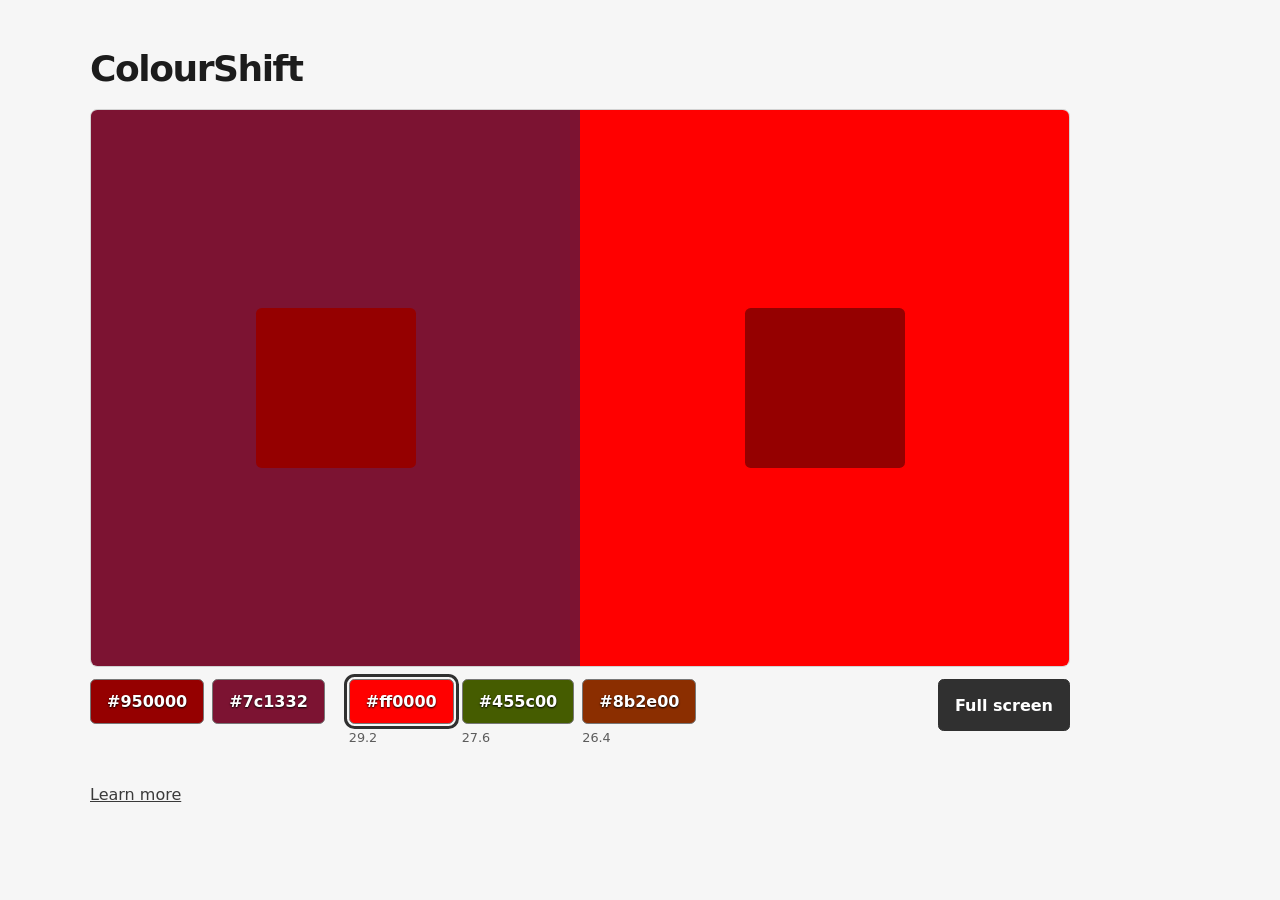
<file: docs/index.html>
<!doctype html>
<html lang="en">
<head>
  <meta charset="utf-8" />
  <meta name="viewport" content="width=device-width, initial-scale=1" />
  <meta name="theme-color" content="#111111" />
  <title>ColourShift — design a colour shift</title>
  <link rel="stylesheet" href="shift/shift.css?v=13" />
</head>
<body>
  <main class="app">
    <header class="masthead">
      <h1>ColourShift</h1>
    </header>
    <p id="file-warning" class="file-warning" hidden>Chrome blocks this app when opened as a file. Start a local server, then open <code>http://localhost:8000/</code>.</p>
    <section id="results" class="results" aria-live="polite">
      <article class="comparison">
        <div class="swatches">
          <div class="reference-editor" role="group" aria-label="Starting colour comparison">
            <button class="reference-field" type="button" aria-label="Choose surrounding colour"></button>
            <button class="reference-target" type="button" aria-label="Choose target colour"></button>
          </div>
          <div class="empty-result">Results update as you change the colours.</div>
        </div>
      </article>
    </section>
    <input id="target" class="colour-picker" type="color" value="#950000" aria-label="Target colour" />
    <input id="surround" class="colour-picker" type="color" value="#7c1332" aria-label="Surrounding colour" />
    <p class="paper-link"><a href="paper/">Learn more</a></p>
  </main>
  <script>
    if (window.location.protocol === "file:") document.querySelector("#file-warning").hidden = false;
  </script>
  <script type="module" src="shift/app.js?v=22"></script>
</body>
</html>
</file>
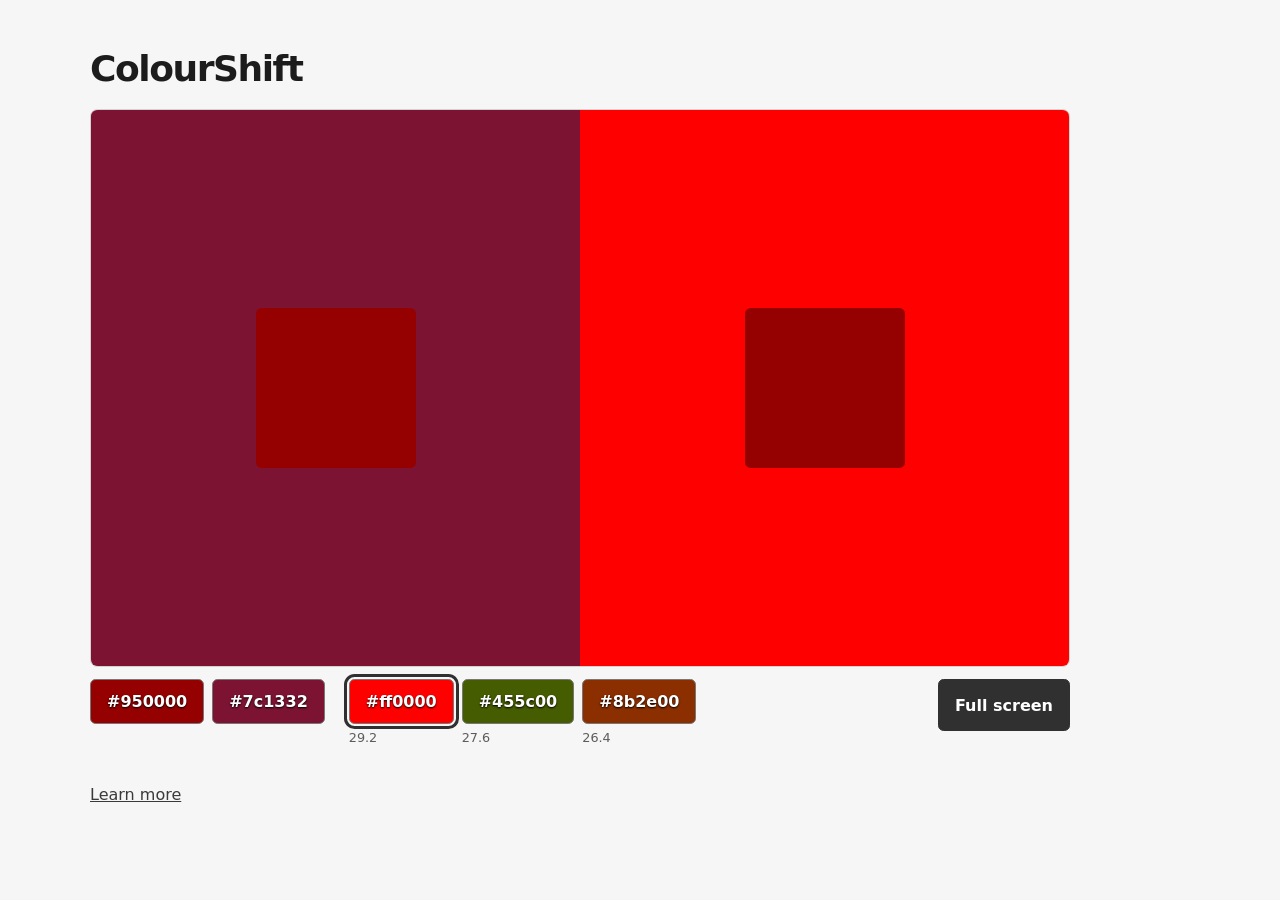
<file: docs/shift/index.html>
<!doctype html>
<html lang="en">
<head>
  <meta charset="utf-8" />
  <meta name="viewport" content="width=device-width, initial-scale=1" />
  <meta name="theme-color" content="#111111" />
  <title>ColourShift — design a colour shift</title>
  <link rel="stylesheet" href="shift.css?v=13" />
</head>
<body>
  <main class="app">
    <header class="masthead">
      <h1>ColourShift</h1>
    </header>
    <p id="file-warning" class="file-warning" hidden>Chrome blocks this app when opened as a file. Start a local server, then open <code>http://localhost:8000/</code>.</p>
    <section id="results" class="results" aria-live="polite">
      <article class="comparison">
        <div class="swatches">
          <div class="reference-editor" role="group" aria-label="Starting colour comparison">
            <button class="reference-field" type="button" aria-label="Choose surrounding colour"></button>
            <button class="reference-target" type="button" aria-label="Choose target colour"></button>
          </div>
          <div class="empty-result">Results update as you change the colours.</div>
        </div>
      </article>
    </section>
    <input id="target" class="colour-picker" type="color" value="#950000" aria-label="Target colour" />
    <input id="surround" class="colour-picker" type="color" value="#7c1332" aria-label="Surrounding colour" />
    <p class="paper-link"><a href="../paper/">Learn more</a></p>
  </main>
  <script>
    if (window.location.protocol === "file:") document.querySelector("#file-warning").hidden = false;
  </script>
  <script type="module" src="app.js?v=22"></script>
</body>
</html>
</file>
<file: docs/shift/shift.css>
:root { color-scheme: light; font-family: Inter, ui-sans-serif, system-ui, sans-serif; background: #f6f6f6; color: #1c1c1c; }
* { box-sizing: border-box; }
body { margin: 0; min-height: 100vh; background: #f6f6f6; }
.app { width: min(1100px, 92vw); margin: 0 auto; padding: clamp(1.5rem, 4vw, 3rem) 0 4rem; }
.masthead { margin-bottom: 1.25rem; }
h1 { margin: 0; font-size: clamp(1.5rem, 3vw, 2.25rem); font-weight: 650; letter-spacing: -.04em; }
.colour-picker { position: fixed; width: 1px; height: 1px; opacity: 0; pointer-events: none; }
.reference-editor { position: relative; min-height: clamp(12rem, 28vw, 19rem); overflow: hidden; }
.reference-field { position: absolute; inset: 0; width: 100%; border: 0; border-radius: 0; padding: 0; }
.reference-target { position: absolute; top: 50%; left: 50%; width: clamp(6rem, 13vw, 10rem); aspect-ratio: 1; min-height: 0; transform: translate(-50%, -50%); border: 0; border-radius: .35rem; padding: 0; }
select, button { width: 100%; min-height: 3.25rem; border: 1px solid #c8c8c8; border-radius: .35rem; background: #fff; color: inherit; padding: .75rem 1rem; font: inherit; }
button { cursor: pointer; background: #303030; border-color: #303030; color: #fff; font-weight: 650; }
button:hover { background: #4a4a4a; }
.results { max-width: 980px; }
.hint { color: #727272; }
.comparison { min-height: min(62vh, 42rem); border-radius: .45rem; overflow: hidden; background: #fff; border: 1px solid #d2d2d2; display: grid; }
.unavailable-comparison { grid-template-rows: 1fr auto; }
.swatches { display: grid; grid-template-columns: minmax(0, 1fr) minmax(0, 1fr); min-height: min(56vh, 36rem); }
.swatch { display: grid; min-width: 0; place-items: center; }
.empty-result { display: grid; place-items: center; padding: 2rem; background: #fff; color: #727272; text-align: center; }
.chip { width: clamp(6rem, 13vw, 10rem); height: clamp(6rem, 13vw, 10rem); border-radius: .35rem; }
.comparison p { margin: 0; padding: .9rem 1rem 1rem; color: #5c5c5c; font-size: .95rem; }
.comparison strong { color: #1c1c1c; }
.comparison:fullscreen {
  width: 100vw;
  height: 100vh;
  height: 100dvh;
  max-width: none;
  border: 0;
  border-radius: 0;
}
.comparison:fullscreen .swatches { min-height: 0; }
.paper-link { margin-top: 2.5rem; }
.paper-link a { color: #3a3a3a; }
@media (max-width: 700px) { .controls, .results { grid-template-columns: 1fr; } .objective { grid-column: auto; } .comparison { min-height: 15rem; } .swatches { min-height: 12rem; } }

.file-warning { padding: .9rem 1rem; border: 1px solid #8b8b8b; border-radius: .35rem; color: #3a3a3a; }
.result-controls { display: flex; align-items: flex-start; gap: 1rem; margin-top: .75rem; }
.result-controls .fullscreen { width: auto; min-width: 7rem; margin-left: auto; flex: 0 0 auto; }
.candidate-choices { display: flex; flex: 1 1 auto; min-width: 0; flex-wrap: wrap; align-items: flex-start; gap: 1.5rem; }
.reference-choices { display: flex; flex-wrap: wrap; gap: .5rem; }
.solution-choices { display: flex; flex-wrap: wrap; gap: .5rem; }
.solution-choice { display: grid; gap: .35rem; justify-items: start; }
.candidate-choice { width: auto; min-width: 6rem; min-height: 2.5rem; border-color: #777; color: #fff; text-shadow: 0 1px 2px #000; }
.candidate-choice.selected { outline: 3px solid #303030; outline-offset: 2px; }
.candidate-shift { color: #5c5c5c; font-size: .8rem; font-variant-numeric: tabular-nums; }
</file>
